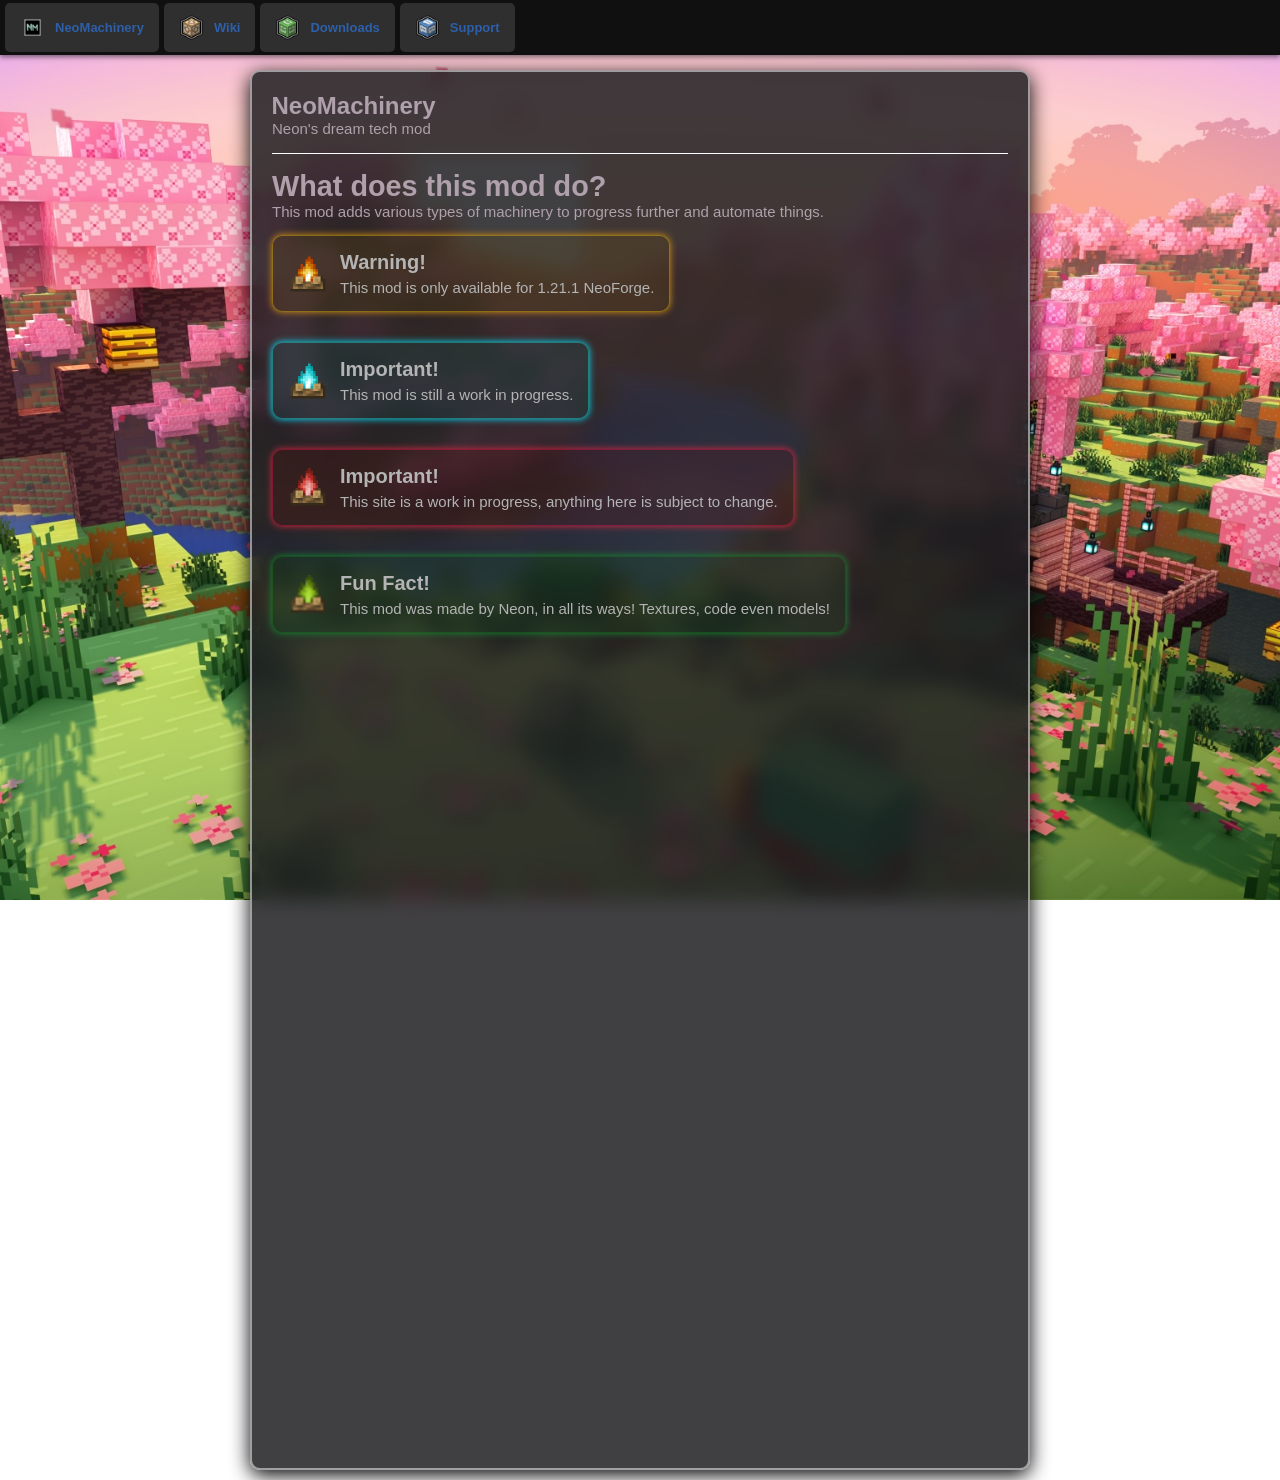
<file: index.html>
<!DOCTYPE html>
<html lang="en">
<background image="Test.png"></background>
<head>
<meta charset="UTF-8">
<meta name="viewport" content="width=device-width, initial-scale=1.0">
<title>NeoMachinery's Official Site</title>
<link rel="stylesheet" href="styles.css">
</head>
<body>
<div class="topbar">
  <a href="index.html" class="topbar-button">
        <img src="icons/modicon.png" alt="NeoMachinery" class="icon">
        NeoMachinery
    </a>
    <a href="wiki.html" class="topbar-button">
        <img src="icons/wiki.png" alt="Wiki" class="icon">
        Wiki
    </a>
    <a href="https://modrinth.com/mod/NeoMachinery" class="topbar-button">
        <img src="icons/download.png" alt="Downloads" class="icon">
        Downloads
    </a>
    <a href="https://discord.gg/Temp" class="topbar-button">
        <img src="icons/support.png" alt="Support" class="icon">
        Support
    </a>
    
</div>
<div class="center-square">
    <div class="square" id="main-square">
      <div id="content-area">
</div>
        <h1>NeoMachinery</h1>
        <p>Neon's dream tech mod</p>
        <hr>
        <h2>What does this mod do?</h2>
        <p>This mod adds various types of machinery to progress further and automate things.</p>
        {{warning,name=Warning!,description=This mod is only available for 1.21.1 NeoForge. }}
        {{info,name=Important!,description=This mod is still a work in progress.}}
        {{error,name=Important!,description=This site is a work in progress, anything here is subject to change.}}
        {{fact,name=Fun Fact!,description=This mod was made by Neon, in all its ways! Textures, code even models!}}
</div>
<script src="scripts/script.js"></script>
</body>
</html>
</file>
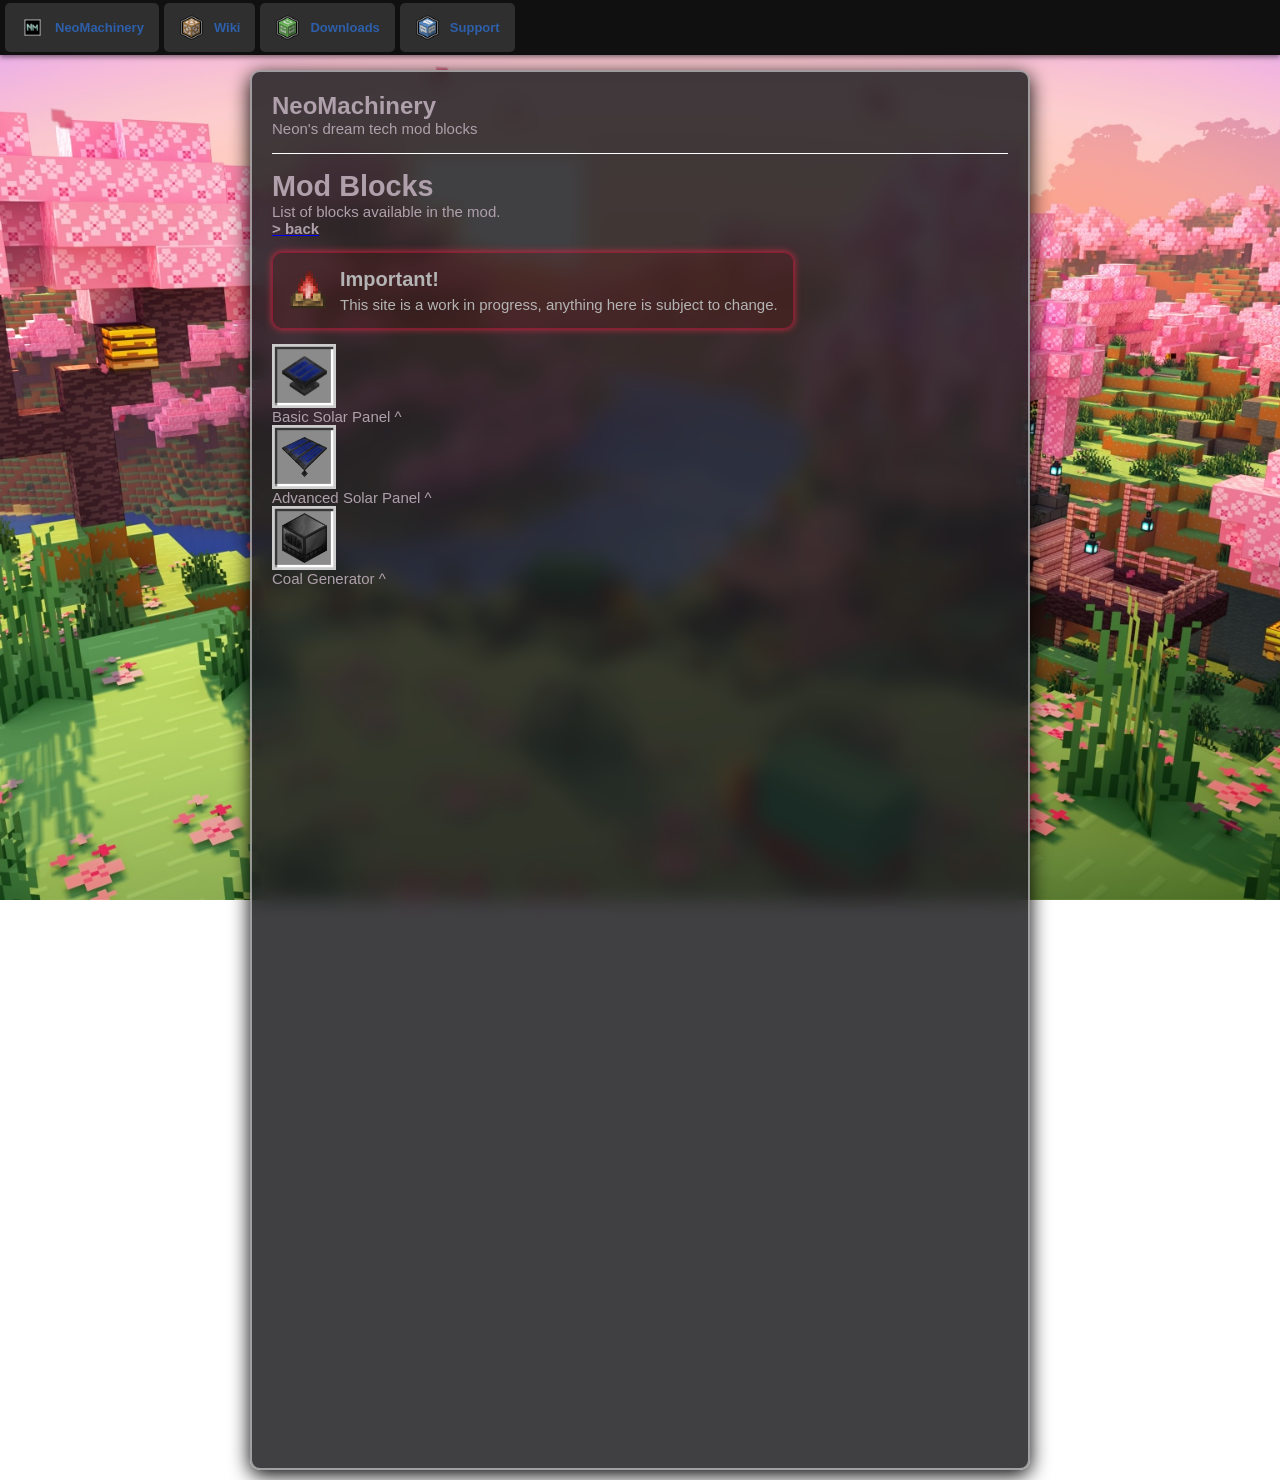
<file: blocks.html>
<!DOCTYPE html>
<html lang="en">
<background image="Test.png"></background>
<head>
<meta charset="UTF-8">
<meta name="viewport" content="width=device-width, initial-scale=1.0">
<title>NeoMachinery's Official Wiki</title>
<link rel="stylesheet" href="styles.css">
</head>
<body>
<div class="topbar">
  <a href="index.html" class="topbar-button">
        <img src="icons/modicon.png" alt="NeoMachinery" class="icon">
        NeoMachinery
    </a>
    <a href="wiki.html" class="topbar-button">
        <img src="icons/wiki.png" alt="Wiki" class="icon">
        Wiki
    </a>
    <a href="https://modrinth.com/mod/NeoMachinery" class="topbar-button">
        <img src="icons/download.png" alt="Downloads" class="icon">
        Downloads
    </a>
    <a href="https://discord.gg/Temp" class="topbar-button">
        <img src="icons/support.png" alt="Support" class="icon">
        Support
    </a>
    
</div>
<div class="center-square">
    <div class="square" id="main-square">
      <div id="content-area">
</div>
        <h1>NeoMachinery</h1>
        <p>Neon's dream tech mod blocks</p>
        <hr>
        <h2>Mod Blocks</h2>
        <p>List of blocks available in the mod.</p>
        <a href="wiki.html"> 
            <p><b>> back</b></p>
        </a>
        {{error,name=Important!,description=This site is a work in progress, anything here is subject to change.}}
        <div class="slot-box">   
         <img src="icons/block/basic_solar_panel.png" class="misc-icon">
         </div>
         <p>Basic Solar Panel ^</p>
         <div class="slot-box">   
         <img src="icons/block/advanced_solar_panel.png" class="misc-icon">
         </div>
         <p>Advanced Solar Panel ^</p>
         <div class="slot-box">   
         <img src="icons/block/coal_gen.png" class="block-icon">
         </div>
         <p>Coal Generator ^</p>
        </div>
      </div>
</div>
<script src="scripts/script.js"></script>
</body>
</html>
</file>
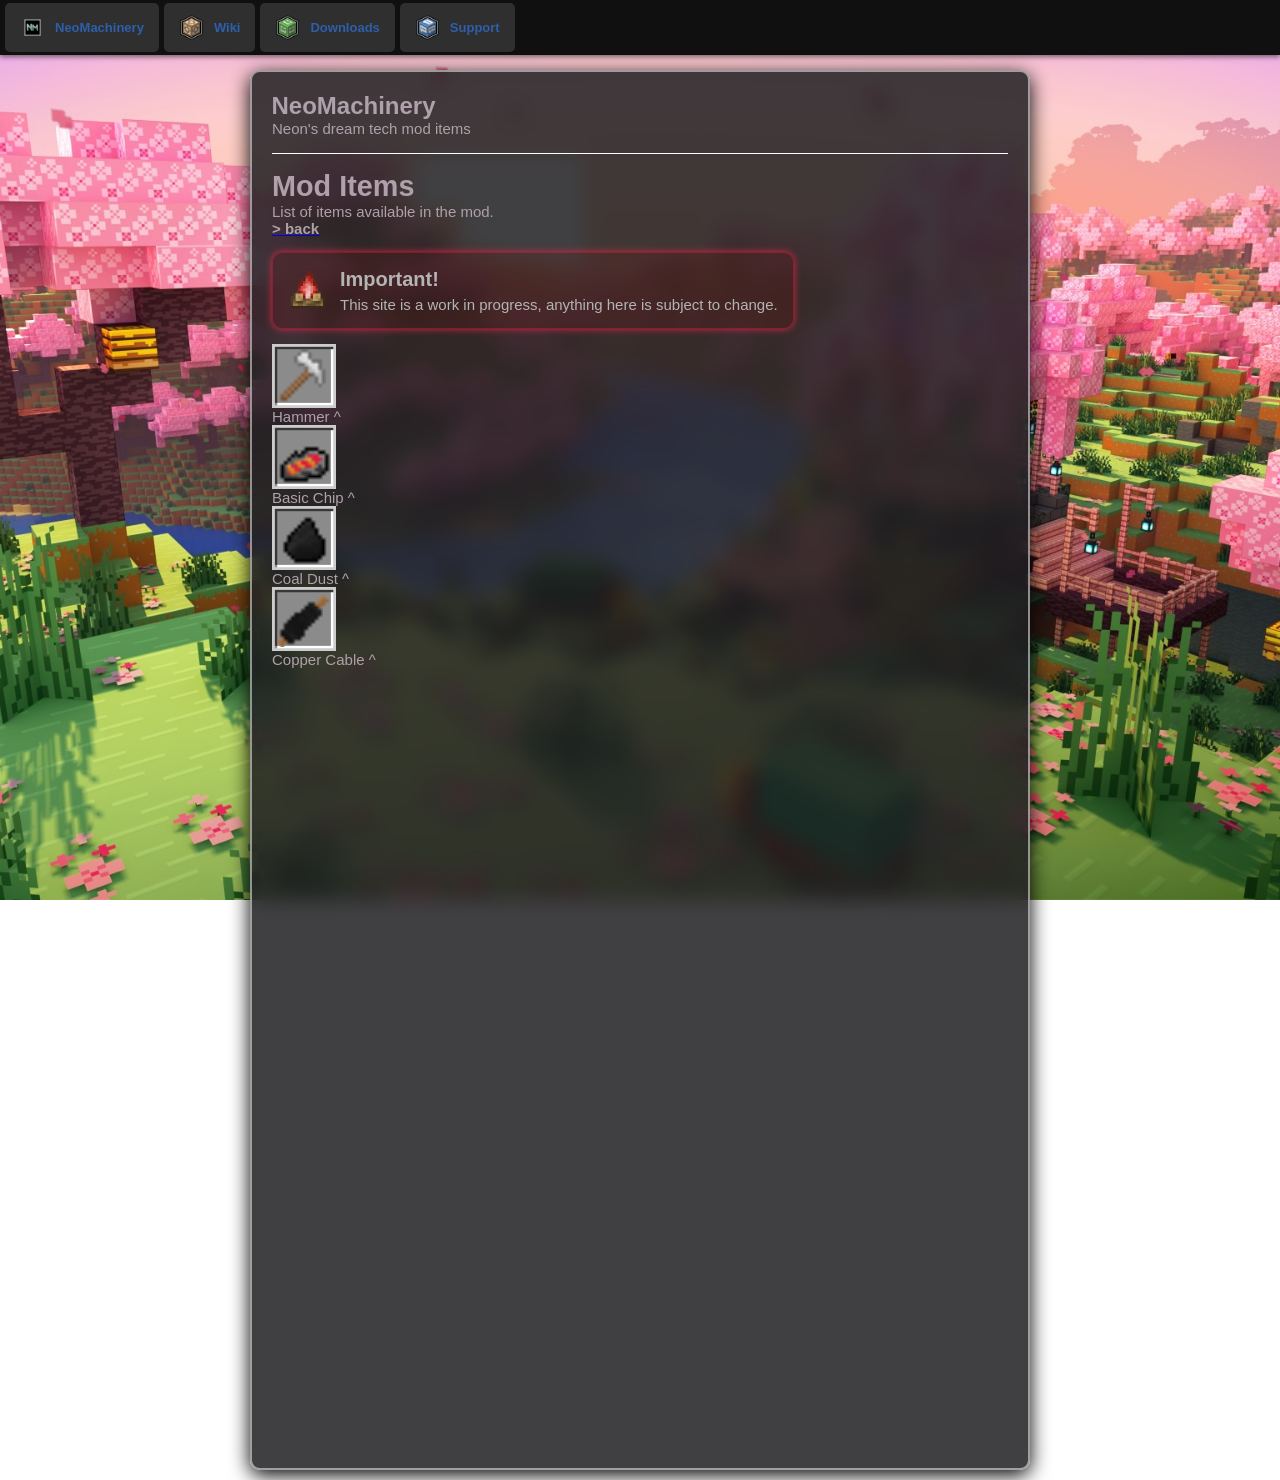
<file: items.html>
<!DOCTYPE html>
<html lang="en">
<background image="Test.png"></background>
<head>
<meta charset="UTF-8">
<meta name="viewport" content="width=device-width, initial-scale=1.0">
<title>NeoMachinery's Official Wiki</title>
<link rel="stylesheet" href="styles.css">
</head>
<body>
<div class="topbar">
  <a href="index.html" class="topbar-button">
        <img src="icons/modicon.png" alt="NeoMachinery" class="icon">
        NeoMachinery
    </a>
    <a href="wiki.html" class="topbar-button">
        <img src="icons/wiki.png" alt="Wiki" class="icon">
        Wiki
    </a>
    <a href="https://modrinth.com/mod/NeoMachinery" class="topbar-button">
        <img src="icons/download.png" alt="Downloads" class="icon">
        Downloads
    </a>
    <a href="https://discord.gg/Temp" class="topbar-button">
        <img src="icons/support.png" alt="Support" class="icon">
        Support
    </a>
    
</div>
<div class="center-square">
    <div class="square" id="main-square">
      <div id="content-area">
</div>
        <h1>NeoMachinery</h1>
        <p>Neon's dream tech mod items</p>
        <hr>
        <h2>Mod Items</h2>
        <p>List of items available in the mod.</p>
        <a href="wiki.html"> 
            <p><b>> back</b></p>
        </a>
        {{error,name=Important!,description=This site is a work in progress, anything here is subject to change.}}
        <div class="slot-box">   
         <img src="icons/item/hammer.png" class="item-icon">
         </div>
         <p>Hammer ^</p>

         <div class="slot-box">   
         <img src="icons/item/basic_chip.png" class="item-icon">
         </div>
         <p>Basic Chip ^</p>
         
         <div class="slot-box">   
         <img src="icons/item/coal_dust.png" class="item-icon">
         </div>
         <p>Coal Dust ^</p>

         <div class="slot-box">   
         <img src="icons/item/copper_cable.png" class="item-icon">
         </div>
         <p>Copper Cable ^</p>
        <br>
      </div>
</div>
<script src="scripts/script.js"></script>
</body>
</html>
</file>
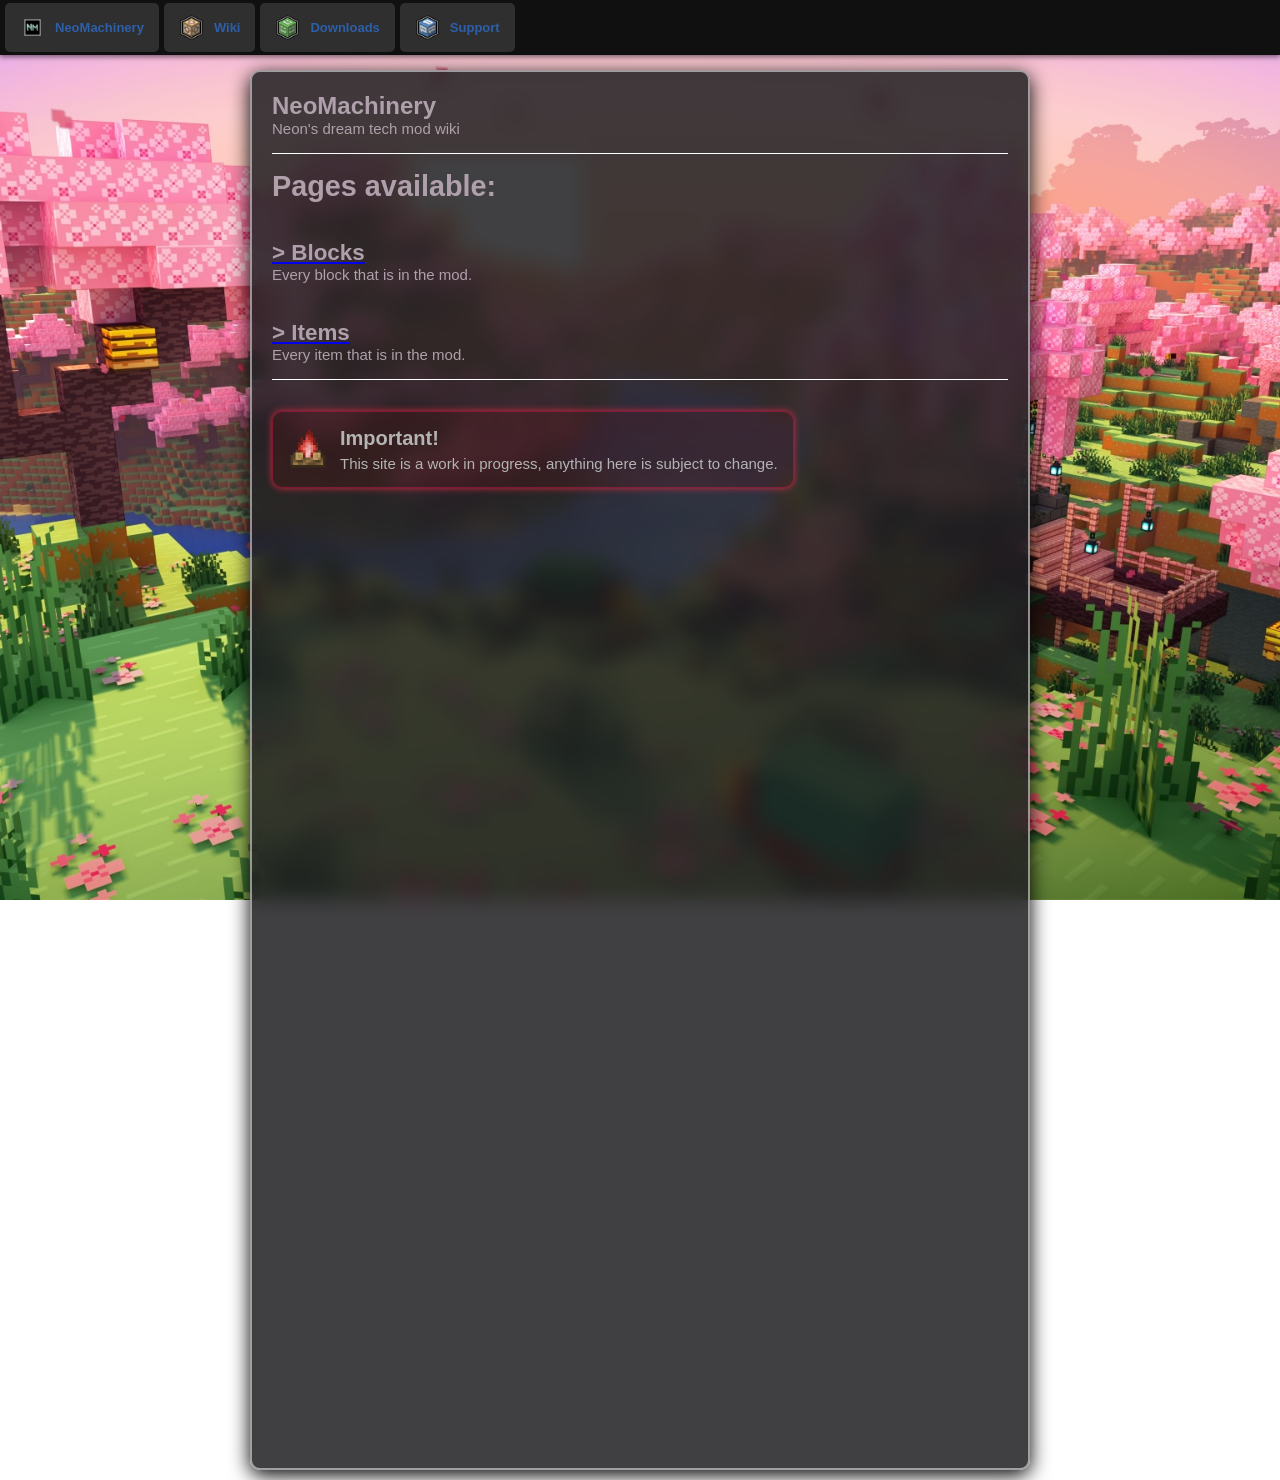
<file: wiki.html>
<!DOCTYPE html>
<html lang="en">
<background image="Test.png"></background>
<head>
<meta charset="UTF-8">
<meta name="viewport" content="width=device-width, initial-scale=1.0">
<title>NeoMachinery's Official Wiki</title>
<link rel="stylesheet" href="styles.css">
</head>
<body>
<div class="topbar">
  <a href="index.html" class="topbar-button">
        <img src="icons/modicon.png" alt="NeoMachinery" class="icon">
        NeoMachinery
    </a>
    <a href="wiki.html" class="topbar-button">
        <img src="icons/wiki.png" alt="Wiki" class="icon">
        Wiki
    </a>
    <a href="https://modrinth.com/mod/NeoMachinery" class="topbar-button">
        <img src="icons/download.png" alt="Downloads" class="icon">
        Downloads
    </a>
    <a href="https://discord.gg/Temp" class="topbar-button">
        <img src="icons/support.png" alt="Support" class="icon">
        Support
    </a>
    
</div>
<div class="center-square">
    <div class="square" id="main-square">
      <div id="content-area">
</div>
        <h1>NeoMachinery</h1>
        <p>Neon's dream tech mod wiki</p>
        <hr>
        <h2>Pages available:</h2>
        <br>
        <a href="blocks.html">         
        <h3>> Blocks</h3>
        </a>
        <p>Every block that is in the mod.</p>
        <br>
        <a href="items.html"> 
        <h3>> Items</h3>
        </a>
        <p>Every item that is in the mod.</p>
        <hr>
        {{error,name=Important!,description=This site is a work in progress, anything here is subject to change.}}
</div>
<script src="scripts/script.js"></script>
</body>
</html>
</file>
<file: styles.css>
/* Reset defaults */
* {
    margin: 0;
    padding: 0;
    box-sizing: border-box;
    font-family: sans-serif;
}

h1 {
    display: block;
    margin-block-start: 0.67em;
    margin-block-end: 0.67em;
    margin-inline-start: 0px;
    margin-inline-end: 0px;
    font-weight: bold;
    unicode-bidi: isolate;
}

h1 {
    font-size: 0.75em;
}

h1, h2, h3, h4, h5, h6, p {
    color: #afa0ab;
    margin: 0;
}

hr {
    width: 100%;
    height: 1px;
    background-color: #ffffff;
    border: none;
    margin: 1rem 0;
}

body {
    background-color: #161517; /* dark gray background */
    display: flex;
    flex-direction: column;
    height: 100px;
}

p {
  font-size: 15px;
}

h2 {
  font-size: 0.90em;
}
h3 {
  font-size: 0.70em;
}
/* ------------ Topbar with individual button boxes ------------ */
.topbar {
    display: flex;
    height: 55px;             /* desired height */
    flex-shrink: 0;           /* prevent shrinking */
    flex-grow: 0;             /* prevent growing */
    padding-left: 5px;
    padding-right: 20px;
    background-color: #111011;
    box-shadow: 0 2px 5px rgba(0,0,0,0.5);
    align-items: center;      
    justify-content: flex-start;
    gap: 5px;
}
/* Individual buttons */
.topbar-button {
    display: flex;
    align-items: center;        /* vertically center icon + text */
    justify-content: center;    /* center horizontally */
    gap: 10px;                  /* space between icon and text */
    padding: 0 15px;            /* horizontal padding */
    height: 90%;               /* match topbar height */
    background-color: #2f2f2f;
    border-radius: 5px;
    text-decoration: none;
    color: #2d5faa;
    font-family: sans-serif;
    font-weight: bold;
    font-size: 13px;            /* independent font size */
    box-sizing: border-box;     /* include padding in height */
    transition: all 0.2s ease;
}

/* Glow effect on hover */
.topbar-button:hover {
    box-shadow: 0 0 5px #68c7ff;
}

/* Icon inside button */
.topbar-button .icon {
    width: 25px;
    height: 25px;
}

/* Tween effect for text */
.topbar-button span {
    transition: transform 0.2s ease;
    transform: scale(1.01);
}

.topbar-button:hover span {
    transform: scale(1.1);
}

/* ------------ Centered square ------------ */
.center-square {
    flex: 1;
    display: flex;
    justify-content: center;
    align-items: flex-start; /* aligns square to top with top margin */
    margin-top: 15px;        /* space below topbar */
    padding-bottom: 10px;    /* space between square bottom and page bottom */
}

.square {
    width: 780px;
    height: 1400px;
    border-radius: 10px;

    background: rgba(31, 30, 33, 0.85); /* same color, 50% transparent */

    backdrop-filter: blur(10px);
    -webkit-backdrop-filter: blur(10px);

    display: flex;
    flex-direction: column;
    align-items: flex-start;
    justify-content: flex-start;

    padding: 20px;

    color: #ffffff;
    font-size: 32px;

    border: 2.5px solid rgba(255,255,255,0.5); /* white outline */
    box-shadow: 0 5px 20px rgb(0, 0, 0);

    overflow-wrap: break-word;
    word-wrap: break-word;
    overflow-y: auto;
}

/* ------------ Warning ------------ */

.warning-box {
    display: flex;
    align-items: center;   /* centers icon vertically */
    gap: 12px;

    padding: 15px;
    border-radius: 10px;

    box-shadow: 0 0px 7px rgb(207, 141, 22);
    background: rgba(120, 90, 0, 0.15);
    border: 1px solid rgba(255,200,0,0.4);
    margin: 15px 0;
}

.warning-icon {
    width: 40px;
    height: 40px;
    flex-shrink: 0;
}

.warning-text {
    display: flex;
    flex-direction: column;
    gap: 5px;
}

.warning-text .warning-title {
    font-size: 20px;               /* big bold text */
    font-weight: bold;
    color: #b4b4b4;
}

.warning-text .warning-desc {
    font-size: 15px;               /* medium normal text */
    font-weight: normal;
    color: #b4b4b4;
}

/* ------------ Info ------------ */

.info-box {
    display: flex;
    align-items: center;   /* centers icon vertically */
    gap: 12px;

    padding: 15px;
    border-radius: 10px;
    background: rgba(0, 112, 120, 0.15);
    box-shadow: 0 0px 7px rgb(0, 225, 255);
    border: 1px solid rgba(20, 240, 229, 0.4);
    margin: 15px 0;
}

.info-icon {
    width: 40px;
    height: 40px;
    flex-shrink: 0;
}

.info-text {
    display: flex;
    flex-direction: column;
    gap: 5px;
}

.info-text .info-title {
    font-size: 20px;               /* big bold text */
    font-weight: bold;
    color: #b4b4b4;
}

.info-text .info-desc {
    font-size: 15px;               /* medium normal text */
    font-weight: normal;
    color: #b4b4b4;
}

/* ------------ Error ------------ */

.error-box {
    display: flex;
    align-items: center;   /* centers icon vertically */
    gap: 12px;

    padding: 15px;
    border-radius: 10px;
    background: rgba(120, 0, 0, 0.15);
    box-shadow: 0 0px 7px rgb(207, 43, 65);
    border: 1px solid rgba(240, 20, 75, 0.4);
    margin: 15px 0;
}

.error-icon {
    width: 40px;
    height: 40px;
    flex-shrink: 0;
}

.error-text {
    display: flex;
    flex-direction: column;
    gap: 5px;
}

.error-text .error-title {
    font-size: 20px;               /* big bold text */
    font-weight: bold;
    color: #b4b4b4;
}

.error-text .error-desc {
    font-size: 15px;               /* medium normal text */
    font-weight: normal;
    color: #b4b4b4;
}

/* ------------ Fact ------------ */

.fact-box {
    display: flex;
    align-items: center;   /* centers icon vertically */
    gap: 12px;

    padding: 15px;
    border-radius: 10px;
    background: rgba(4, 100, 28, 0.15);
    box-shadow: 0 0px 7px rgb(25, 138, 53);
    border: 1px solid rgba(19, 134, 29, 0.4);
    margin: 15px 0;
}

.fact-icon {
    width: 40px;
    height: 40px;
    flex-shrink: 0;
}

.fact-text {
    display: flex;
    flex-direction: column;
    gap: 5px;
}

.fact-text .fact-title {
    font-size: 20px;               /* big bold text */
    font-weight: bold;
    color: #b4b4b4;
}

.fact-text .fact-desc {
    font-size: 15px;               /* medium normal text */
    font-weight: normal;
    color: #b4b4b4;
}

/* MISC */
.block-icon {
    width: 45px;
    height: 50px;
    flex-shrink: 1;
}
.misc-icon {
    width: 45px;
    height: 40px;
    flex-shrink: 1;
}
.item-icon {
    width: 55px;
    height: 55px;
    flex-shrink: 1;
}
.slot-box {
    display: flex;
    align-items: center;      /* vertical center */
    justify-content: center;  /* horizontal center */
    width: 64px;
    height: 64px;
    background-image: url("icons/slot.png");
    background-size: 64px 64px;
    background-repeat: no-repeat;
}
</file>
